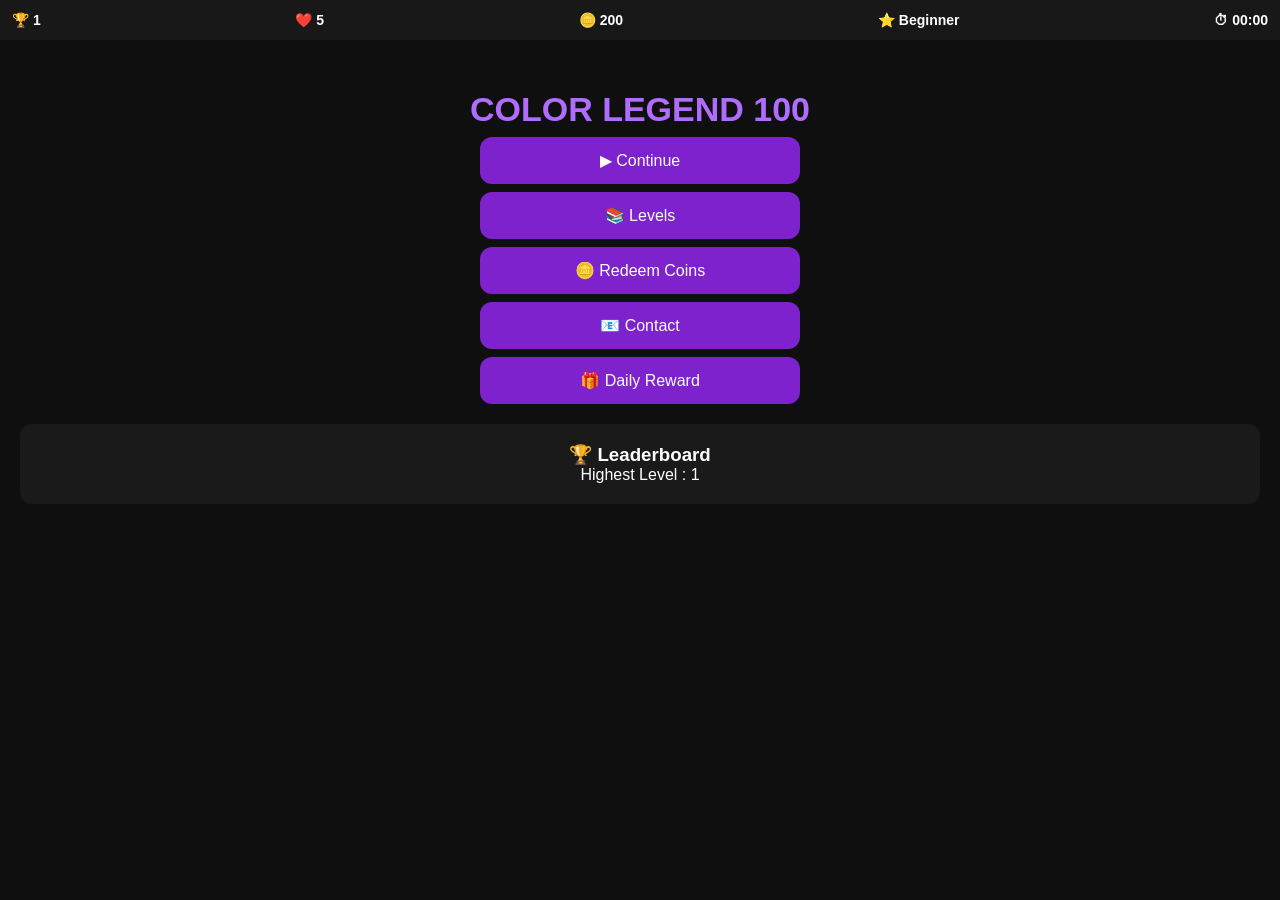
<file: index.html>
<!DOCTYPE html>
<html lang="en">
<head>
    <meta charset="UTF-8">
    <meta name="viewport" content="width=device-width, initial-scale=1.0">
    <title>Color Legend 100</title>

    <!-- CSS -->
    <link rel="stylesheet" href="style.css">
</head>

<body>

    <!-- Top Bar -->
    <div class="topbar">
        <div>🏆 <span id="currentLevel">1</span></div>
        <div>❤️ <span id="lives">5</span></div>
        <div>🪙 <span id="coins">200</span></div>
        <div>⭐ <span id="rank">Beginner</span></div>
        <div>⏱ <span id="timer">00:00</span></div>
    </div>

    <!-- ================= HOME PAGE ================= -->

    <div id="homePage" class="page">

        <div class="logo">COLOR LEGEND 100</div>

        <button class="btn" onclick="continueGame()">
            ▶ Continue
        </button>

        <button class="btn" onclick="openLevels()">
            📚 Levels
        </button>

        <button class="btn" onclick="openShop()">
            🪙 Redeem Coins
        </button>

        <button class="btn" onclick="location.href='contact.html'">
            📧 Contact
        </button>

        <button class="btn" onclick="claimDailyReward()">
            🎁 Daily Reward
        </button>

        <div class="card">
            <h3>🏆 Leaderboard</h3>

            <p>
                Highest Level :
                <span id="highestLevel">1</span>
            </p>

        </div>

    </div>

    <!-- ================= GAME PAGE ================= -->

    <div id="gamePage" class="page hidden">

        <!-- NEW BACK BUTTON -->
        <button class="btn back-btn" onclick="goHome()">
             Back Home
        </button>

        <h2 id="levelTitle">
            Level 1
        </h2>

        <button class="btn" onclick="useHint()">
            💡 Hint
        </button>

        <div id="grid"></div>

    </div>

    <!-- ================= LEVEL PAGE ================= -->

    <div id="levelsPage" class="page hidden">

        <h2>Levels</h2>

        <div id="levelGrid" class="level-grid"></div>

        <button class="btn" onclick="goHome()">
            Back
        </button>

    </div>

    <!-- ================= SHOP PAGE ================= -->

    <div id="shopPage" class="page hidden">

        <h2>Buy Coins</h2>

        <div class="card">

            <h3>50 Coins = INR 5</h3>

            <br>

            <h4>
                Contact me for payment details
                <a href="contact.html">
                    <b>Check Out.</b>
                </a>
            </h4>

            <br>

            <input
                id="redeemInput"
                placeholder="Redeem Code"
            >

            <br><br>

            <button
                class="btn"
                onclick="redeemCode()">

                Redeem

            </button>

            <button
                class="btn"
                onclick="buyLife()">

                ❤️ Buy 1 Life (20 Coins)

            </button>

        </div>

        <button
            class="btn"
            onclick="goHome()">

            Back

        </button>

    </div>

    <!-- ================= TROPHY PAGE ================= -->

    <div id="trophyPage" class="page hidden">

        <div class="trophy">
            👑
        </div>

        <h1>
            LEGEND PLAYER
        </h1>

        <br>

        <p>
            You completed all 100 levels.
            Contact us for your prize money (₹50)
        </p>

        <br>

        <button
            class="btn"
            onclick="goHome()">

            Home

        </button>

    </div>

    <!-- JavaScript -->
    <script src="script.js"></script>

</body>
</html>
</file>
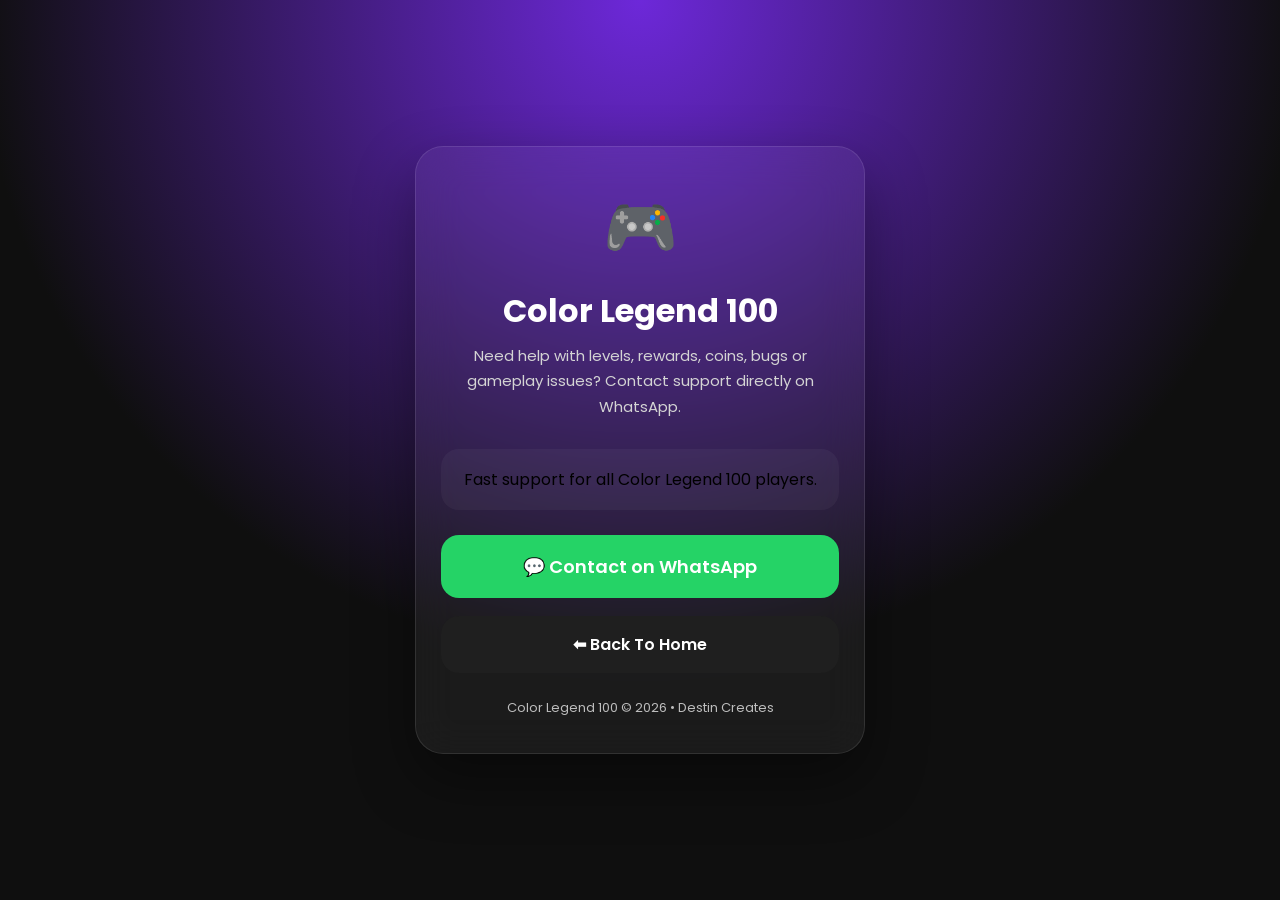
<file: contact.html>
<!DOCTYPE html>
<html lang="en">
<head>
<meta charset="UTF-8">
<meta name="viewport" content="width=device-width, initial-scale=1.0">
<title>Color Legend 100 - Support</title>

<link href="https://fonts.googleapis.com/css2?family=Poppins:wght@300;400;600;700&display=swap" rel="stylesheet">

<style>

*{
margin:0;
padding:0;
box-sizing:border-box;
font-family:'Poppins',sans-serif;
}

body{
min-height:100vh;
display:flex;
justify-content:center;
align-items:center;
background:
radial-gradient(circle at top,#6d28d9,#0f0f0f 60%);
padding:20px;
}

.container{
width:100%;
max-width:450px;
background:rgba(255,255,255,0.05);
backdrop-filter:blur(20px);
border:1px solid rgba(255,255,255,0.1);
border-radius:28px;
padding:35px 25px;
text-align:center;
box-shadow:
0 25px 60px rgba(0,0,0,.4);
}

.logo{
font-size:60px;
margin-bottom:15px;
}

.title{
font-size:32px;
font-weight:700;
color:white;
margin-bottom:8px;
}

.subtitle{
color:#d4d4d4;
font-size:15px;
line-height:1.7;
margin-bottom:30px;
}

.support-btn{
display:flex;
align-items:center;
justify-content:center;
gap:12px;
width:100%;
padding:18px;
border:none;
border-radius:18px;
background:#25D366;
color:white;
font-size:18px;
font-weight:600;
cursor:pointer;
transition:.3s;
text-decoration:none;
}

.support-btn:hover{
transform:translateY(-3px);
box-shadow:0 15px 35px rgba(37,211,102,.35);
}

.back-btn{
display:block;
margin-top:18px;
padding:16px;
border-radius:18px;
background:#1f1f1f;
text-decoration:none;
color:white;
font-weight:600;
transition:.3s;
}

.back-btn:hover{
background:#2b2b2b;
}

.footer{
margin-top:25px;
font-size:13px;
color:#bdbdbd;
}

.card{
background:rgba(255,255,255,.04);
border-radius:18px;
padding:18px;
margin-bottom:25px;
}

</style>
</head>
<body>

<div class="container">

<div class="logo">🎮</div>

<div class="title">
Color Legend 100
</div>

<div class="subtitle">
Need help with levels, rewards, coins, bugs or gameplay issues?
Contact support directly on WhatsApp.
</div>

<div class="card">
Fast support for all Color Legend 100 players.
</div>



<a
class="support-btn"
href="https://wa.me/918840583727?text=Hello,%20I%20need%20support%20for%20Color%20Legend%20100"
target="_blank">

💬 Contact on WhatsApp

</a>

<a
class="back-btn"
href="https://adityasingh701.github.io/color_legend_100/">

⬅ Back To Home

</a>

<div class="footer">
Color Legend 100 © 2026 • Destin Creates
</div>

</div>

</body>
</html>
</file>
<file: style.css>
/* ===========================
   RESET
=========================== */

*{
    margin:0;
    padding:0;
    box-sizing:border-box;
    font-family:Arial,sans-serif;
}

/* ===========================
   BODY
=========================== */

body{
    background:#0f0f0f;
    color:#fff;
    text-align:center;
}

/* ===========================
   TOP BAR
=========================== */

.topbar{
    display:flex;
    justify-content:space-between;
    align-items:center;
    padding:12px;
    background:#181818;
    position:sticky;
    top:0;
    z-index:100;
    font-size:14px;
    font-weight:bold;
}

/* ===========================
   COMMON
=========================== */

.page{
    padding:20px;
}

.hidden{
    display:none;
}

/* ===========================
   LOGO
=========================== */

.logo{
    font-size:34px;
    font-weight:bold;
    margin-top:30px;
    color:#b06cff;
}

/* ===========================
   BUTTONS
=========================== */

.btn{

    width:100%;
    max-width:320px;

    padding:14px;

    margin:8px auto;

    display:block;

    background:#7e22ce;

    border:none;

    color:#fff;

    font-size:16px;

    border-radius:12px;

    cursor:pointer;

    transition:.2s;

}

.btn:hover{

    opacity:.9;

}

/* ===========================
   BACK BUTTON
=========================== */

.back-btn{

    background:#333;

    margin-bottom:18px;

}

.back-btn:hover{

    background:#555;

}

/* ===========================
   GRID
=========================== */

#grid{

    display:grid;

    gap:4px;

    justify-content:center;

    margin-top:20px;

}

/* ===========================
   COLOR BOX
=========================== */

.box{

    width:100%;

    max-width:50px;

    aspect-ratio:1/1;

    border-radius:8px;

    cursor:pointer;

    transition:.2s;

}

.box:hover{

    transform:scale(1.05);

}

/* ===========================
   LEVEL PAGE
=========================== */

.level-grid{

    display:grid;

    grid-template-columns:repeat(5,1fr);

    gap:10px;

    margin-top:20px;

}

.level-btn{

    padding:12px;

    border:none;

    border-radius:10px;

    background:#222;

    color:white;

    cursor:pointer;

}

.level-btn.unlocked{

    background:#7e22ce;

}

.level-btn.locked{

    opacity:.3;

}

/* ===========================
   CARD
=========================== */

.card{

    background:#1a1a1a;

    padding:20px;

    border-radius:12px;

    margin-top:20px;

}

/* ===========================
   INPUT
=========================== */

input{

    width:100%;

    padding:12px;

    border:none;

    border-radius:10px;

    outline:none;

    font-size:16px;

}

/* ===========================
   TROPHY
=========================== */

.trophy{

    font-size:80px;

    margin-top:40px;

}

/* ===========================
   LINKS
=========================== */

a{

    color:#b06cff;

    text-decoration:none;

}

a:hover{

    text-decoration:underline;

}

/* ===========================
   MOBILE
=========================== */

@media(max-width:600px){

    .topbar{

        font-size:12px;

        padding:10px;

    }

    .logo{

        font-size:28px;

    }

    .btn{

        font-size:15px;

    }

    .level-grid{

        grid-template-columns:repeat(4,1fr);

    }

}
</file>
